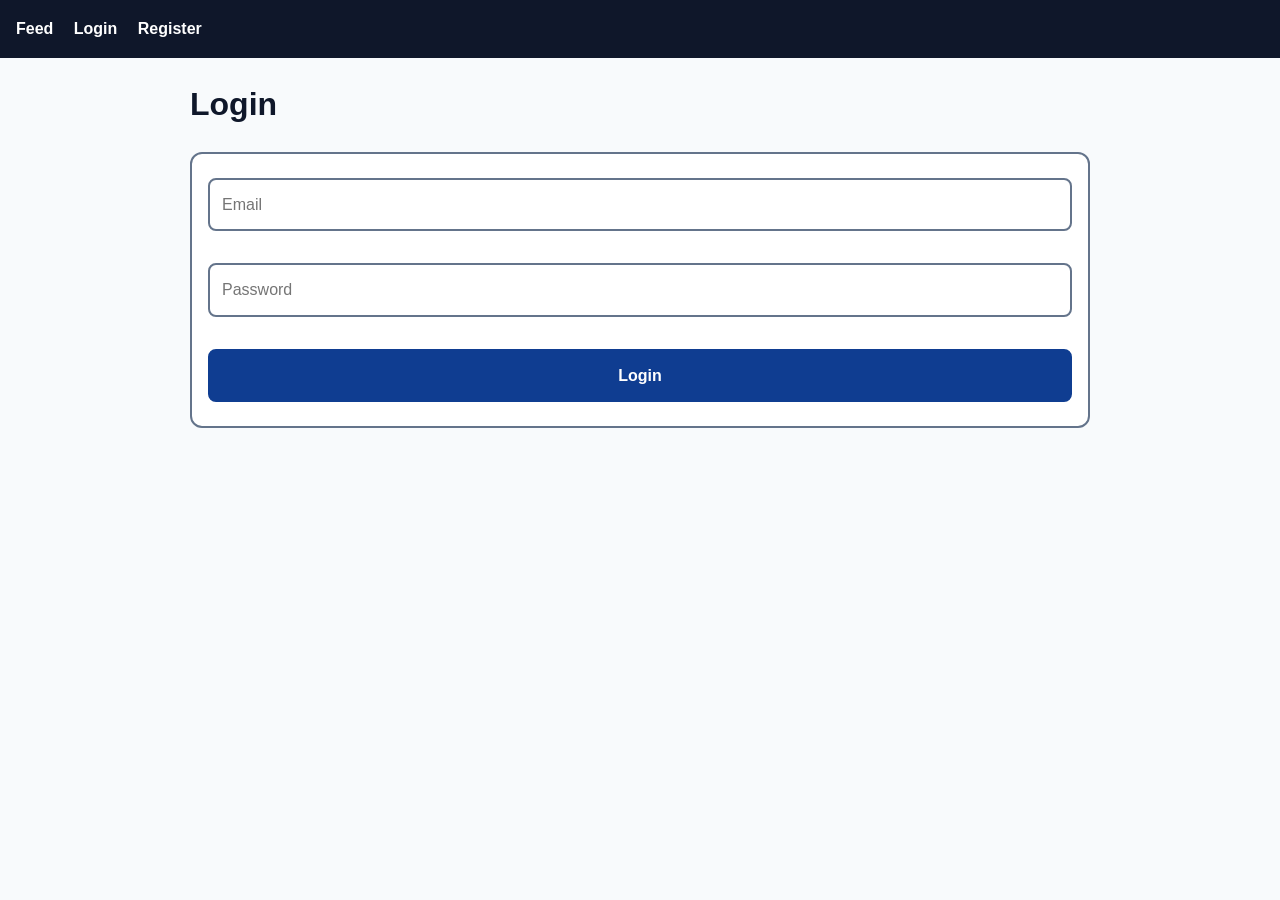
<file: index.html>
<!doctype html>
<html lang="en">
  <head>
    <meta charset="UTF-8" />
    <meta name="viewport" content="width=device-width, initial-scale=1.0" />
    <title>Social Feed</title>
    <link rel="stylesheet" href="./css/style.css" />
  </head>

  <body>
    <nav>
      <a href="./index.html">Feed</a>
      <a id="profileLink" href="./profile.html">My profile</a>
      <a id="loginLink" href="./login.html">Login</a>
      <a id="registerLink" href="./register.html">Register</a>
      <button id="logoutBtn" class="logout-btn">Logout</button>
    </nav>

    <main class="feed-layout">
      <section class="feed-main">
        <a class="feed-title" href="./index.html">
          <h1>Feed</h1>
        </a>
        <section id="postsContainer"></section>
      </section>

      <aside class="feed-sidebar">
        <form id="searchForm">
          <h2>Search posts</h2>
          <input id="searchInput" type="search" placeholder="Search posts" />
          <button type="submit">Search</button>
        </form>

        <form id="createPostForm">
          <h2>Create post</h2>

          <input id="title" type="text" placeholder="Title" />
          <textarea id="body" placeholder="Write your post"></textarea>
          <input
            id="tags"
            type="text"
            placeholder="tags, separated, by comma"
          />
          <input id="mediaUrl" type="url" placeholder="Image URL" />
          <input id="mediaAlt" type="text" placeholder="Image alt text" />

          <p id="formMessage"></p>

          <button type="submit">Create post</button>
        </form>
      </aside>
    </main>

    <script type="module" src="./js/pages/feed.js"></script>
    <script type="module" src="./js/pages/logout.js"></script>
  </body>
</html>
</file>
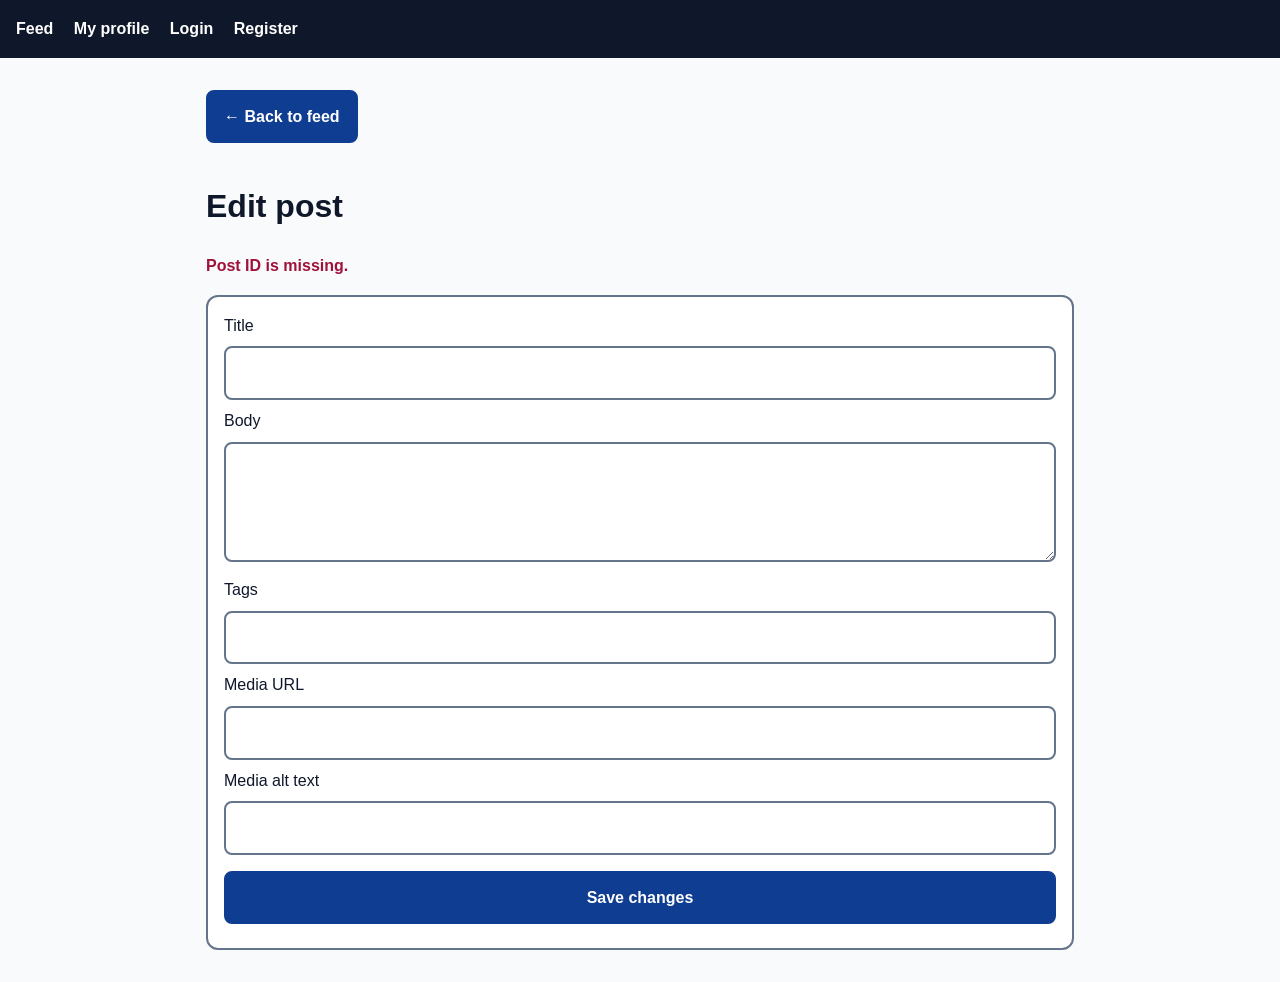
<file: edit.html>
<!doctype html>
<html lang="en">
  <head>
    <meta charset="UTF-8" />
    <meta name="viewport" content="width=device-width, initial-scale=1.0" />
    <title>Edit Post</title>
    <link rel="stylesheet" href="./css/style.css" />
  </head>

  <body>
    <nav>
      <a href="./index.html">Feed</a>
      <a href="./profile.html">My profile</a>
      <a href="./login.html">Login</a>
      <a href="./register.html">Register</a>
    </nav>

    <main>
      <a class="back-link" href="./index.html"> ← Back to feed </a>

      <h1>Edit post</h1>

      <p id="message"></p>

      <form id="editPostForm">
        <div>
          <label for="title">Title</label>
          <input id="title" name="title" type="text" />
        </div>

        <div>
          <label for="body">Body</label>
          <textarea id="body" name="body"></textarea>
        </div>

        <div>
          <label for="tags">Tags</label>
          <input id="tags" name="tags" type="text" />
        </div>

        <div>
          <label for="mediaUrl">Media URL</label>
          <input id="mediaUrl" name="mediaUrl" type="url" />
        </div>

        <div>
          <label for="mediaAlt">Media alt text</label>
          <input id="mediaAlt" name="mediaAlt" type="text" />
        </div>

        <button type="submit">Save changes</button>
      </form>
    </main>

    <script type="module" src="./js/pages/edit.js"></script>
  </body>
</html>
</file>
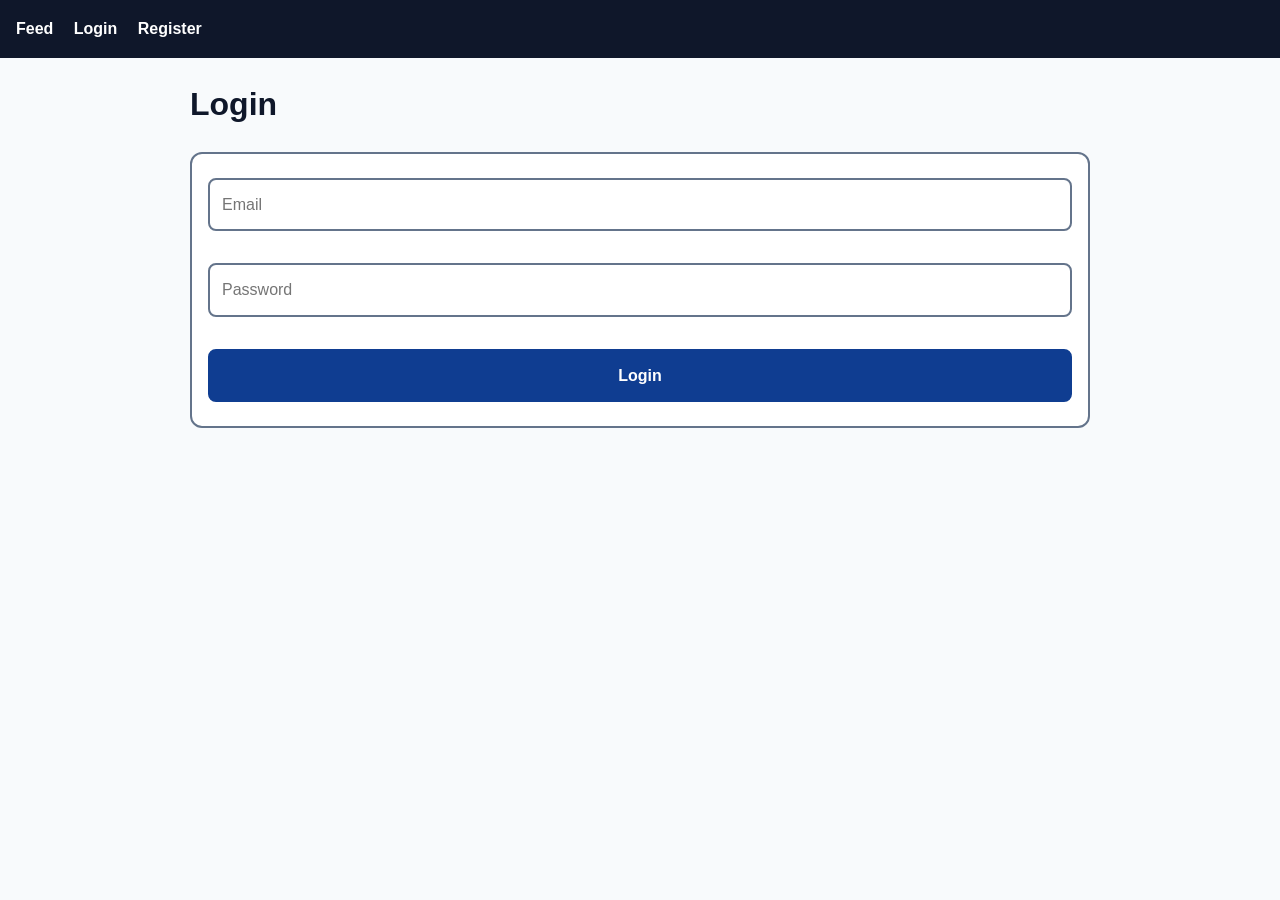
<file: login.html>
<!doctype html>
<html lang="en">
  <head>
    <meta charset="UTF-8" />
    <meta name="viewport" content="width=device-width, initial-scale=1.0" />
    <title>Login</title>
    <link rel="stylesheet" href="./css/style.css" />
  </head>
  <body>
    <nav>
      <a href="./index.html">Feed</a>
      <a id="profileLink" href="./profile.html">My profile</a>
      <a id="loginLink" href="./login.html">Login</a>
      <a id="registerLink" href="./register.html">Register</a>
      <button id="logoutBtn" class="logout-btn">Logout</button>
    </nav>

    <h1>Login</h1>

    <form id="loginform">
      <input id="email" type="email" placeholder="Email" />
      <p id="emailError"></p>

      <input id="password" type="password" placeholder="Password" />
      <p id="passwordError"></p>

      <p id="formMessage"></p>

      <button type="submit">Login</button>
    </form>

    <script type="module" src="./js/pages/login.js"></script>
    <script type="module" src="./js/pages/logout.js"></script>
  </body>
</html>
</file>
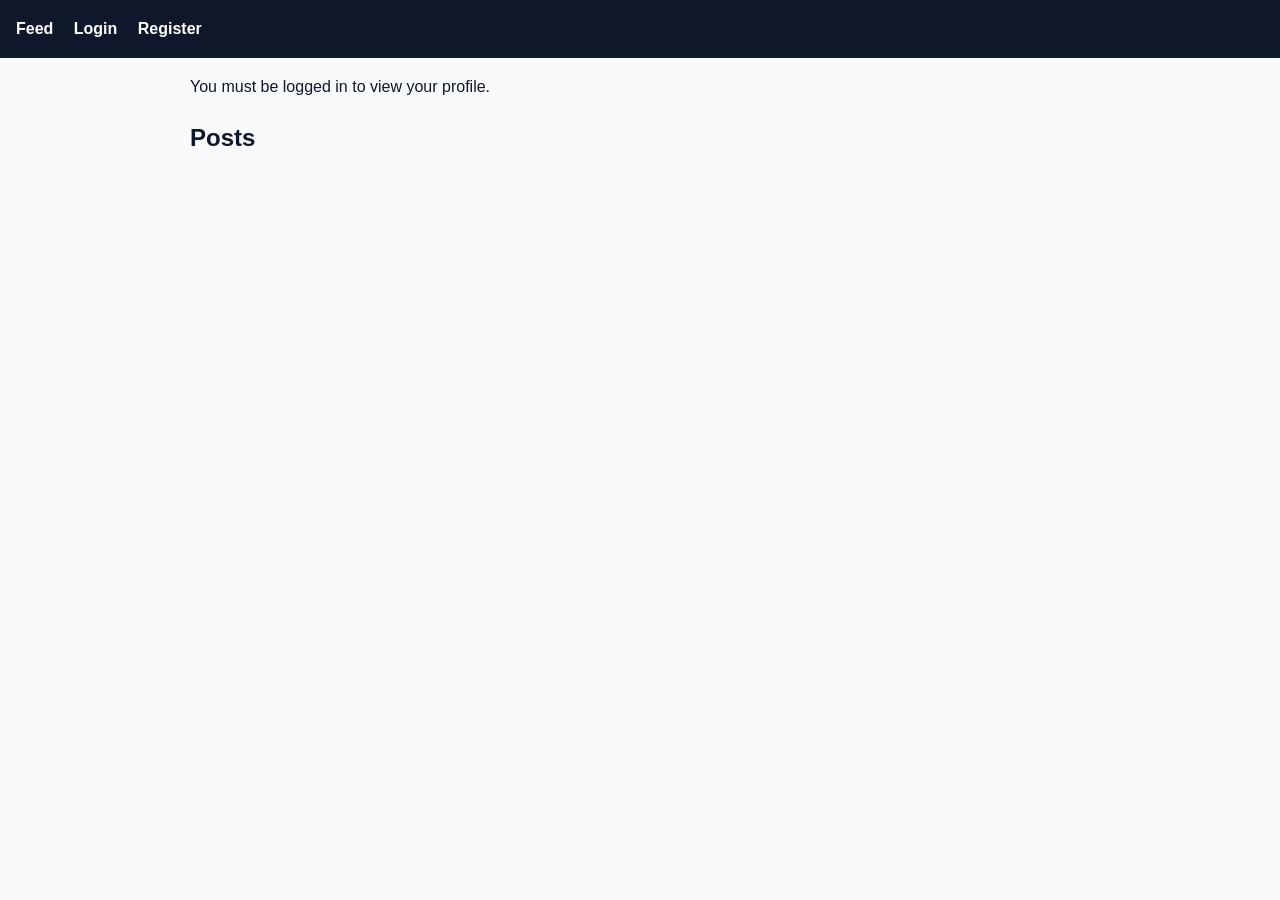
<file: profile.html>
<!doctype html>
<html lang="en">
  <head>
    <meta charset="UTF-8" />
    <meta name="viewport" content="width=device-width, initial-scale=1.0" />
    <title>Profile</title>
    <link rel="stylesheet" href="./css/style.css" />
  </head>
  <body>
    <nav>
      <a href="./index.html">Feed</a>
      <a id="profileLink" href="./profile.html">My profile</a>
      <a id="loginLink" href="./login.html">Login</a>
      <a id="registerLink" href="./register.html">Register</a>
      <button id="logoutBtn" class="logout-btn">Logout</button>
    </nav>

    <section id="profileContainer"></section>

    <h2>Posts</h2>
    <section id="profilePostsContainer"></section>

    <p id="message"></p>

    <script type="module" src="./js/pages/profile.js"></script>
    <script type="module" src="./js/pages/logout.js"></script>
  </body>
</html>
</file>
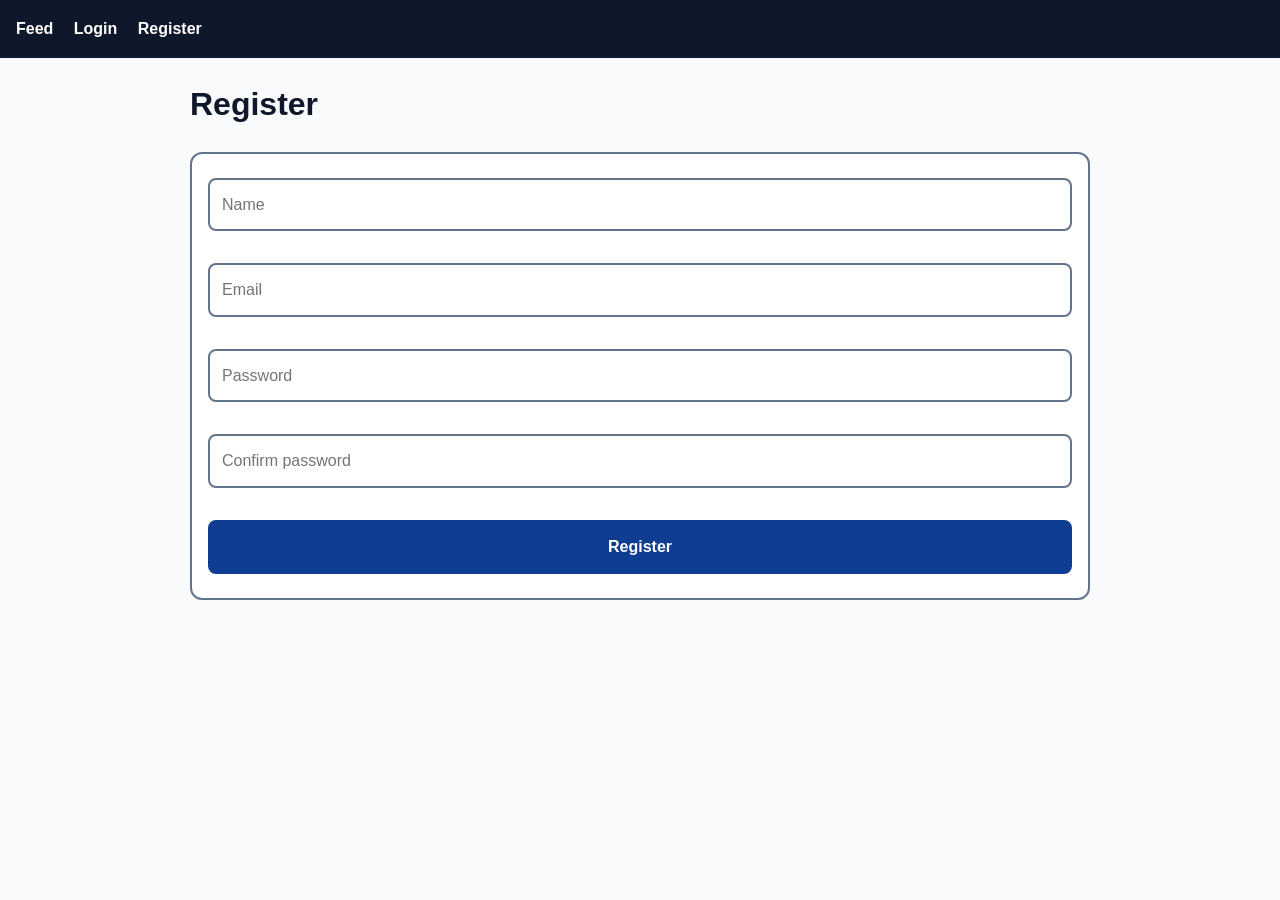
<file: register.html>
<!doctype html>
<html lang="en">
  <head>
    <meta charset="UTF-8" />
    <meta name="viewport" content="width=device-width, initial-scale=1.0" />
    <title>Register</title>
    <link rel="stylesheet" href="./css/style.css" />
  </head>
  <body>
    <nav>
      <a href="./index.html">Feed</a>
      <a id="profileLink" href="./profile.html">My profile</a>
      <a id="loginLink" href="./login.html">Login</a>
      <a id="registerLink" href="./register.html">Register</a>
      <button id="logoutBtn" class="logout-btn">Logout</button>
    </nav>
    <h1>Register</h1>

    <form id="registerform">
      <input id="name" type="text" placeholder="Name" />
      <p id="nameError"></p>

      <input id="email" type="email" placeholder="Email" />
      <p id="emailError"></p>

      <input id="password" type="password" placeholder="Password" />
      <p id="passwordError"></p>

      <input
        id="passwordConfirm"
        type="password"
        placeholder="Confirm password"
      />
      <p id="passwordConfirmError"></p>

      <p id="formMessage"></p>

      <button type="submit">Register</button>
    </form>
    <script type="module" src="./js/pages/register.js"></script>
    <script type="module" src="./js/pages/logout.js"></script>
  </body>
</html>
</file>
<file: css/style.css>
@import url("./variables.css");
@import url("./global.css");

nav {
  background: var(--text);
  padding: 1rem;
}

nav a {
  color: #ffffff;
  margin-right: 1rem;
  text-decoration: none;
}

nav a:hover,
nav a:focus {
  text-decoration: underline;
}

/* Logout button */

.logout-btn {
  width: auto;
  margin: 0 0 0 1rem;
  padding: 0.5rem 1rem;
}

main {
  max-width: var(--max-width);
  margin-left: auto;
  margin-right: auto;
  padding: 1rem;
}

body > h1,
body > h2,
body > form,
body > section,
body > p {
  max-width: var(--max-width);
  margin-left: auto;
  margin-right: auto;
}

form,
.post-card,
.profile-card,
article {
  background: var(--surface);
  border: 2px solid var(--border);
  border-radius: var(--radius);
  padding: 1rem;
  margin-block: 1rem;
}

input,
textarea,
button {
  width: 100%;
  font: inherit;
  margin-block: 0.5rem;
}

input,
textarea {
  border: 2px solid var(--border);
  border-radius: 8px;
  padding: 0.75rem;
}

textarea {
  min-height: 120px;
  resize: vertical;
}

button,
.post-actions a,
.back-link {
  display: inline-flex;
  align-items: center;
  justify-content: center;
  background: var(--primary);
  color: var(--primary-text);
  border: 2px solid var(--primary);
  border-radius: 8px;
  padding: 0.75rem 1rem;
  font-weight: 700;
  text-align: center;
  text-decoration: none;
  cursor: pointer;
  transition: 0.2s ease;
}

button:hover,
.post-actions a:hover,
.back-link:hover {
  background: var(--primary-hover);
  border-color: var(--primary-hover);
}

#formMessage,
#message,
p[id$="Error"] {
  color: var(--danger);
  font-weight: 700;
}

img {
  max-width: 100%;
  border-radius: 8px;
  display: block;
}

/* Feed title */

.feed-title {
  display: inline-block;
  color: inherit;
  text-decoration: none;
}

.feed-title:hover h1 {
  text-decoration: underline;
}

/* Feed layout */

.feed-layout {
  display: grid;
  grid-template-columns: minmax(0, 1fr) 340px;
  gap: 2.5rem;
  max-width: 1200px;
  margin: 2rem auto;
  padding: 1rem;
}

.feed-main {
  min-width: 0;
}

.feed-sidebar {
  position: sticky;
  top: 1rem;
  align-self: start;
  margin-top: 6.5rem;
}

.feed-sidebar form {
  margin: 0 0 1.5rem;
}

.feed-sidebar h2 {
  margin-top: 0;
}

.feed-sidebar input,
.feed-sidebar textarea,
.feed-sidebar button {
  width: 100%;
}

/* Search reset */

.search-reset {
  margin-top: 0.5rem;
}

/* Posts */

#postsContainer {
  display: flex;
  flex-direction: column;
  gap: 2.5rem;
}

.post-card {
  padding: 1.5rem;
  margin-block: 0;
}

/* Post actions */

.post-actions {
  display: flex;
  gap: 1rem;
  flex-wrap: wrap;
  margin-top: 1rem;
}

.post-actions button,
.post-actions a {
  width: auto;
  min-width: 100px;
  height: 48px;
  margin: 0;
}

#likeBtn {
  width: auto;
  min-width: 110px;
  padding: 0.55rem 0.9rem;
  margin-top: 1rem;
}

/* Back button */

.back-link {
  width: auto;
  margin: 1rem 0;
}

/* Comments */

.comment-card {
  padding: 0.75rem;
  margin-block: 0.75rem;
}

/* Mobile */

@media (max-width: 900px) {
  .feed-layout {
    grid-template-columns: 1fr;
  }

  .feed-sidebar {
    position: static;
    order: -1;
    margin-top: 0;
  }
}
</file>
